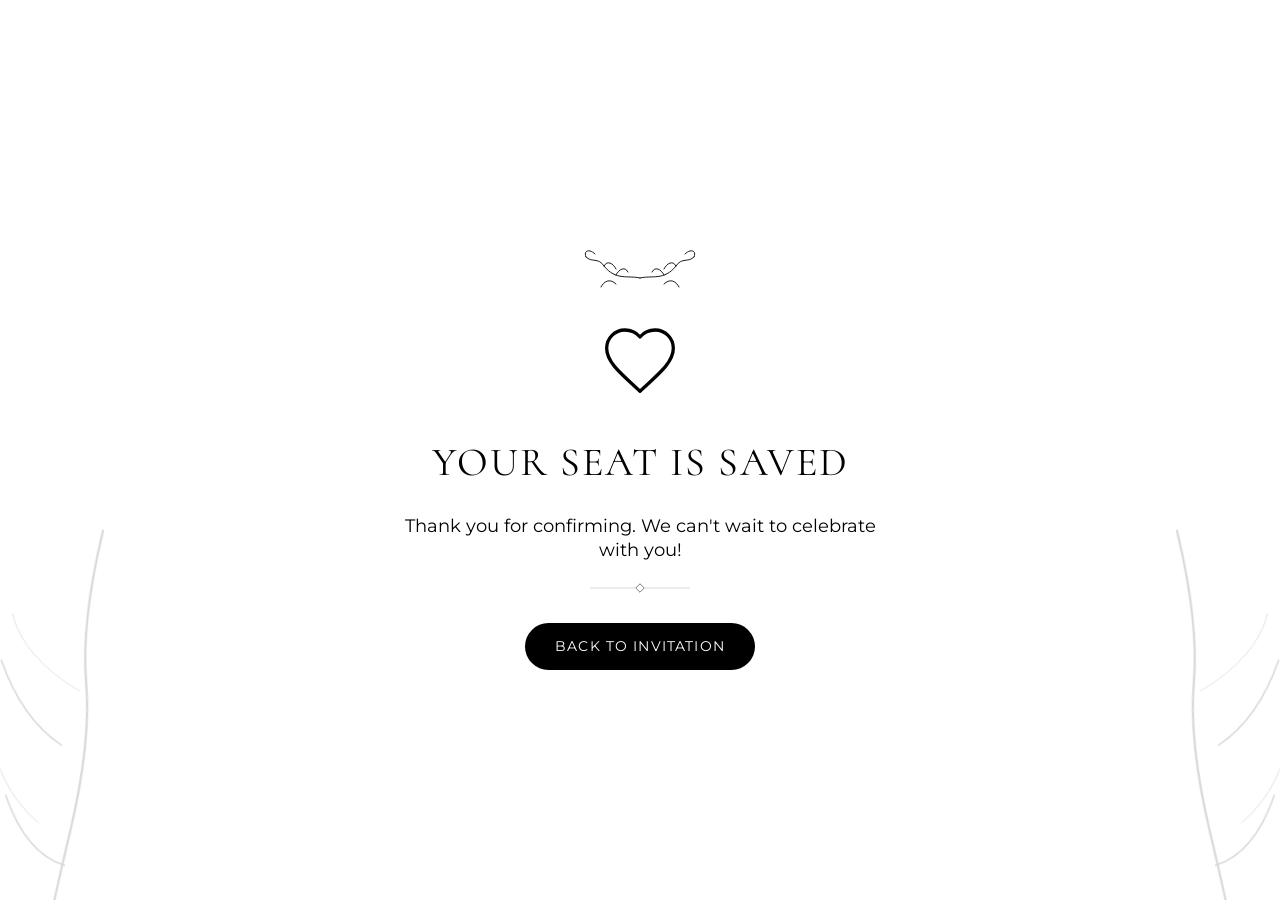
<file: success.html>
<!DOCTYPE html>
<html lang="en">
<head>
    <meta charset="UTF-8">
    <meta name="viewport" content="width=device-width, initial-scale=1.0">
    <title>Reservation Confirmed - Marie Therese & Sleiman</title>
    <link rel="stylesheet" href="styles/style.css">
    <style>
        :root {
            --success-bg: #ffffff;
            --olive-opacity: 0.15;
        }

        body {
            background-color: var(--success-bg);
            margin: 0;
            padding: 0;
            display: flex;
            align-items: center;
            justify-content: center;
            min-height: 100vh;
            overflow: hidden;
            font-family: var(--font-body);
            color: var(--ink);
        }

        .container {
            position: relative;
            z-index: 10;
            text-align: center;
            max-width: 500px;
            width: 90%;
            display: flex;
            flex-direction: column;
            align-items: center;
            gap: 20px;
        }

        /* --- SVGs --- */
        .top-branch {
            width: 120px;
            height: auto;
            opacity: 0;
            transform: translateY(-20px);
            animation: fadeInDown 0.6s ease forwards;
            animation-delay: 0.2s;
        }

        .main-heart {
            width: 80px;
            height: 80px;
            margin: 10px 0;
        }

        .heart-path {
            fill: none;
            stroke: var(--ink);
            stroke-width: 1;
            stroke-linecap: round;
            stroke-linejoin: round;
            stroke-dasharray: 1000;
            stroke-dashoffset: 1000;
            animation: drawStroke 0.8s ease forwards;
            animation-delay: 0.4s;
        }

        /* --- Typography --- */
        h1 {
            font-family: var(--font-title);
            font-size: clamp(1.8rem, 5vw, 2.5rem);
            margin: 0;
            opacity: 0;
            transform: translateY(15px);
            animation: fadeInUp 0.5s ease forwards;
            animation-delay: 0.6s;
            text-transform: uppercase;
            letter-spacing: 0.05em;
        }

        .subtitle {
            font-size: clamp(0.9rem, 3vw, 1.1rem);
            margin: 0;
            opacity: 0;
            animation: fadeIn 0.4s ease forwards;
            animation-delay: 0.8s;
            line-height: 1.4;
        }

        /* --- Divider --- */
        .divider {
            width: 100px;
            height: 10px;
            opacity: 0;
            animation: fadeIn 0.4s ease forwards;
            animation-delay: 0.8s;
        }

        .divider line, .divider rect {
            stroke: currentColor;
            stroke-width: 0.5;
        }

        /* --- Button --- */
        .back-btn {
            display: inline-block;
            margin-top: 10px;
            padding: 12px 30px;
            font-family: var(--font-body);
            font-size: 0.9rem;
            letter-spacing: 0.08em;
            color: #fff;
            background: #000;
            border-radius: 999px;
            text-decoration: none;
            text-transform: uppercase;
            opacity: 0;
            animation: fadeIn 0.3s ease forwards;
            animation-delay: 1s;
            transition: transform 0.3s ease, background 0.3s ease, box-shadow 0.3s ease;
        }

        .back-btn:hover {
            transform: translateY(-2px);
            background: #222;
            box-shadow: 0 10px 20px rgba(0,0,0,0.1);
        }

        /* --- Corner Vines --- */
        .vine {
            position: fixed;
            bottom: -50px;
            width: 300px;
            height: auto;
            pointer-events: none;
            opacity: var(--olive-opacity);
            z-index: 1;
        }

        .vine-left {
            left: -30px;
            transform: rotate(-5deg);
        }

        .vine-right {
            right: -30px;
            transform: scaleX(-1) rotate(-5deg);
        }

        .root-path, .root-leaf {
            stroke-dasharray: 1000;
            stroke-dashoffset: 1000;
            animation: drawStroke 1.5s ease forwards;
        }

        /* --- Animations --- */
        @keyframes drawStroke {
            to {
                stroke-dashoffset: 0;
            }
        }

        @keyframes fadeInDown {
            to {
                opacity: 1;
                transform: translateY(0);
            }
        }

        @keyframes fadeInUp {
            to {
                opacity: 1;
                transform: translateY(0);
            }
        }

        @keyframes fadeIn {
            to {
                opacity: 1;
            }
        }

        @media (prefers-reduced-motion: reduce) {
            .top-branch, .heart-path, h1, .subtitle, .divider, .back-btn, .root-path, .root-leaf {
                animation: none !important;
                opacity: 1 !important;
                transform: none !important;
                stroke-dashoffset: 0 !important;
            }
        }

        @media (max-width: 600px) {
            .vine {
                width: 200px;
            }
        }
    </style>
</head>
<body>
    <!-- Corner Vines -->
    <svg class="vine vine-left" viewBox="0 0 200 300" fill="none" stroke="currentColor" stroke-linecap="round" stroke-linejoin="round">
        <path class="root-path" d="M20 350 Q40 280 60 220 T80 120 T100 20" stroke-width="1.5" />
        <path class="root-leaf" d="M55 240 Q30 230 20 190 M60 160 Q35 140 25 100" stroke-width="1.0" />
        <path class="root-leaf" d="M40 210 Q20 190 15 160 M75 125 Q40 100 35 70" stroke-width="0.5" />
    </svg>

    <svg class="vine vine-right" viewBox="0 0 200 300" fill="none" stroke="currentColor" stroke-linecap="round" stroke-linejoin="round">
        <path class="root-path" d="M20 350 Q40 280 60 220 T80 120 T100 20" stroke-width="1.5" />
        <path class="root-leaf" d="M55 240 Q30 230 20 190 M60 160 Q35 140 25 100" stroke-width="1.0" />
        <path class="root-leaf" d="M40 210 Q20 190 15 160 M75 125 Q40 100 35 70" stroke-width="0.5" />
    </svg>

    <main class="container">
        <!-- Top Branch -->
        <svg class="top-branch" viewBox="0 0 200 100" fill="none" stroke="#000" stroke-width="1.5" stroke-linecap="round" stroke-linejoin="round">
            <path d="M100 80 C80 75 60 85 40 60 C30 45 20 55 10 45" />
            <path d="M40 60 C45 50 55 55 60 65 M60 90 C50 80 40 85 35 95 M80 70 C75 60 65 65 60 75 M10 45 C5 35 15 30 25 40" />
            <path d="M100 80 C120 75 140 85 160 60 C170 45 180 55 190 45" />
            <path d="M160 60 C155 50 145 55 140 65 M140 90 C150 80 160 85 165 95 M120 70 C125 60 135 65 140 75 M190 45 C195 35 185 30 175 40" />
        </svg>

        <!-- Animated Heart -->
        <svg class="main-heart" viewBox="0 0 24 24">
            <path class="heart-path" d="M12 21.35l-1.45-1.32C5.4 15.36 2 12.28 2 8.5 2 5.42 4.42 3 7.5 3c1.74 0 3.41.81 4.5 2.09C13.09 3.81 14.76 3 16.5 3 19.58 3 22 5.42 22 8.5c0 3.78-3.4 6.86-8.55 11.54L12 21.35z"/>
        </svg>

        <h1>Your seat is saved</h1>
        
        <p class="subtitle">Thank you for confirming. We can't wait to celebrate with you!</p>

        <!-- Divider -->
        <svg class="divider" viewBox="0 0 100 10" preserveAspectRatio="none">
            <line x1="0" y1="5" x2="45" y2="5" opacity="0.3" />
            <rect x="47" y="2" width="6" height="6" transform="rotate(45 50 5)" fill="none" />
            <line x1="55" y1="5" x2="100" y2="5" opacity="0.3" />
        </svg>

        <a href="index.html" class="back-btn">Back to Invitation</a>
    </main>
</body>
</html>
</file>
<file: styles/style.css>
*,
*::before,
*::after {
  box-sizing: border-box;
}

html,
body {
  margin: 0;
  padding: 0;
  overflow-x: hidden;
  max-width: 100%;
}

/* ==== Fonts === */
@font-face {
  font-family: "Montserrat";
  src: url("/assets/fonts/Montserrat-VariableFont_wght.ttf") format("truetype");
  font-weight: 100 900;
  font-style: normal;
  font-display: swap;
}
@font-face {
  font-family: "Cormorant";
  src: url("/assets/fonts/CormorantSC-Regular.ttf") format("truetype");
  font-weight: 100 900;
  font-style: normal;
  font-display: swap;
}

/* ==== Variables ==== */
:root {
  --font-body: "Montserrat", system-ui, -apple-system, "Segoe UI", sans-serif;
  --font-title:
    "Cormorant", "Montserrat", system-ui, -apple-system, "Segoe UI", sans-serif;

  --bg: #f7f7f7;
  --paper: #fff;
  --ink: #000;

  --gutter: clamp(16px, 4vw, 28px);
  --max: 1100px;
  --radius: 16px;
  --border: 1px solid rgba(0, 0, 0, 0.75);
  --shadow: 0 18px 45px rgba(0, 0, 0, 0.08), 0 2px 0 rgba(0, 0, 0, 0.05);
}

body {
  font-family: var(--font-body);
  color: #222;
  line-height: 1.6;
  background: var(--bg);
}

section {
  padding: 60px var(--gutter);
}

h1,
h2 {
  margin: 0 0 14px;
  letter-spacing: 0.05em;
}

p {
  margin: 0;
}

.entry-slide {
  position: relative;
  min-height: 100vh;
  display: flex;
  align-items: center;
  justify-content: center;
  text-align: center;

  background-image: url("/assets/images/entry-image-second.webp");
  background-position: center center;
  background-repeat: no-repeat;
  background-size: cover;

  color: #fff;
}

.entry-slide::before {
  content: "";
  position: absolute;
  inset: 0;
  background: rgba(0, 0, 0, 0.45);
}

.entry-slide > .content {
  position: relative;
  z-index: 1;
  display: flex;
  flex-direction: column;
  align-items: center;
  gap: 18px;
  padding: 20px 5px;
  max-width: 700px;
  text-shadow: 0 2px 6px rgba(0, 0, 0, 0.7);
}

.entry-slide h1,
.entry-slide h2 {
  font-size: clamp(2rem, 4vw, 3rem);
  margin-bottom: 10px;
}

.entry-slide p {
  font-size: 1.05rem;
}

footer {
  text-align: center;
  padding: 30px var(--gutter);
  font-size: 0.9rem;
  color: #777;
}

#developer {
  font-size: 10px;
}

.wedding-date-container {
  display: flex;
  align-items: center;
  justify-content: center;
  gap: 15px;
}

.wedding-date-container > .line {
  width: 35px;
  height: 1px;
  background-color: #fff;
  box-shadow: 0 2px 6px rgba(0, 0, 0, 0.7);
}

.wedding-date-container > #wedding-date {
  font-family: var(--font-title);
  display: flex;
  align-items: center;
  justify-content: center;
  font-size: clamp(1.6rem, 1.2vw, 2rem);
}

.names-container {
  display: flex;
  flex-direction: column;
  gap: 12px;
}

.names-container > h1 {
  font-family: var(--font-body);
  font-weight: 500;
  margin: 0;
}

.names-container > p {
  width: 40px;
  height: 40px;
  background-color: #000;
  border-radius: 50%;
  display: flex;
  justify-content: center;
  align-items: center;
  align-self: center;
  margin: 0;
}

.names-amps {
  font-family: var(--font-body);
}

#wedding-invitation-text {
  margin-top: 30px;
  font-family: var(--font-body);
}

.quote-container {
  width: 100%;
  display: flex;
  flex-direction: column;
  align-items: center;
  gap: 15px;
}

.quote-container > .quote {
  position: relative;
  font-family: var(--font-title);
  font-size: clamp(1.25rem, 1.3vw, 1.5rem);
  font-style: italic;
  padding: 0 35px;
  line-height: 1.4;
  letter-spacing: 0.02em;
}

.attributioner {
  font-family: var(--font-body);
  font-size: 0.95rem;
  opacity: 0.9;
  letter-spacing: 0.08em;
  text-transform: uppercase;
}

.separator {
  width: 220px;
  height: 1px;
  background-color: #fff;
  margin: 0 auto;
  box-shadow: 0 2px 6px rgba(0, 0, 0, 0.7);
}

.content {
  display: flex;
  flex-direction: column;
  gap: 60px;
  padding-inline: var(--gutter);
  width: min(var(--max), 100%);
  margin-inline: auto;
  padding: 20px;
}

.wedding-cart {
  width: 100%;
  height: auto;
}

.wedding-cart > img {
  width: 100%;
  box-shadow: 0 2px 6px rgba(0, 0, 0, 0.2);
  border-radius: 10px;
}

/* ======== Wedding Information ======== */

.wedding-information-container {
  width: 100%;
  display: grid;
  grid-template-columns: repeat(3, minmax(0, 1fr));
  gap: 45px;
}

@media (max-width: 900px) {
  .wedding-information-container {
    grid-template-columns: 1fr;
  }
}

.wedding-info {
  background: var(--paper);
  color: var(--ink);
  border: var(--border);
  border-radius: var(--radius);
  padding: 26px 22px;
  min-width: 0;
  box-shadow: var(--shadow);
}

.wedding-info > img {
  width: 100%;
  height: auto;
}



.wedding-info .title {
  font-family: var(--font-title);
  font-size: 1.7rem;
  letter-spacing: 0.08em;
  text-transform: uppercase;
  text-align: center;
  margin-bottom: 18px;
  position: relative;
  padding-bottom: 12px;
}

.wedding-info .title::after {
  content: "";
  position: absolute;
  left: 50%;
  bottom: 0;
  transform: translateX(-50%);
  width: 90px;
  height: 1px;
  background: rgba(0, 0, 0, 0.8);
}

.wedding-info .info-items {
  display: flex;
  flex-direction: column;
  align-items: center;
  gap: 16px;
}

.wedding-info .info-item {
  width: 100%;
  display: flex;
  flex-direction: column;
  align-items: center;
  text-align: center;
  gap: 10px;
  padding: 14px 10px;
  border-radius: 12px;
  min-width: 0;
}

.wedding-info .info-item:hover {
  background: rgba(0, 0, 0, 0.03);
}

.wedding-info .info-item svg {
  width: 44px;
  height: 44px;
}

.wedding-info .location-name,
.wedding-info .time-text {
  margin: 0;
  font-family: var(--font-body);
  font-size: 1rem;
  line-height: 1.35;
  text-align: center;
  width: 100%;
  white-space: nowrap;
  overflow-x: auto;
  max-width: 100%;
  padding-bottom: 2px;
}

.wedding-info .time-lines {
  display: flex;
  flex-direction: column;
  align-items: center;
  gap: 6px;
  max-width: 100%;
}

.wedding-info .locate-on-map-button {
  width: fit-content;
  margin-top: 2px;
  font-family: var(--font-body);
  font-size: 0.9rem;
  letter-spacing: 0.03em;
  color: #fff;
  text-decoration: none;
  background: #000;
  border: 1px solid rgba(0, 0, 0, 0.9);
  border-radius: 999px;
  padding: 10px 14px;
  text-transform: uppercase;
  transition:
    transform 160ms ease,
    background 160ms ease,
    color 160ms ease,
    box-shadow 160ms ease,
    opacity 160ms ease;
}

.wedding-info .locate-on-map-button:hover {
  transform: translateY(-1px);
  background: #222;
  box-shadow: 0 10px 20px rgba(0, 0, 0, 0.12);
}

.wedding-info .locate-on-map-button:focus-visible {
  outline: 2px solid rgba(0, 0, 0, 0.9);
  outline-offset: 3px;
}

#gifts {
  display: flex;
  flex-direction: column;
  align-items: center;
  gap: 15px;
}

#whish-account {
  text-align: center;
}

/* ======== Reservation (RSVP) ======== */

.reservation {
  background: var(--paper);
  color: var(--ink);
  border: var(--border);
  border-radius: var(--radius);
  padding: 26px 22px;
  min-width: 0;
  box-sizing: border-box;
  box-shadow: var(--shadow);
}

.reservation .slide-title {
  font-family: var(--font-title);
  text-transform: uppercase;
  letter-spacing: 0.08em;
  text-align: center;
  margin: 0 0 10px;
}

.reservation-deadline {
  margin: 0 0 20px;
  text-align: center;
  font-family: var(--font-body);
  opacity: 0.85;
}

#reservation-form {
  display: grid;
  gap: 14px;
}

#reservation-form .input {
  display: grid;
  gap: 8px;
}

#reservation-form .input > input,
#reservation-form .input > select {
  height: 40px;
}

#reservation-form label {
  font-family: var(--font-body);
  text-transform: uppercase;
  letter-spacing: 0.08em;
  font-size: 0.85rem;
}

.asterisk {
  margin-left: 4px;
}

#reservation-form input[type="text"],
#reservation-form select,
#reservation-form textarea {
  width: 100%;
  padding: 12px 14px;
  border-radius: 12px;
  border: 1px solid rgba(0, 0, 0, 0.65);
  background: #fff;
  color: #000;
  font-family: var(--font-body);
  outline: none;
  transition:
    border-color 160ms ease,
    box-shadow 160ms ease,
    transform 160ms ease;
}

#reservation-form textarea {
  min-height: 120px;
  resize: vertical;
}

#reservation-form input[type="text"]:focus,
#reservation-form select:focus,
#reservation-form textarea:focus {
  border-color: rgba(0, 0, 0, 0.95);
  box-shadow: 0 0 0 4px rgba(0, 0, 0, 0.08);
}

/* Attending options */

#attending > label {
  text-align: center;
}

.attending-selection-container {
  display: grid;
  grid-template-columns: repeat(2, minmax(0, 1fr));
  gap: 12px;
  margin-top: 6px;
}

@media (max-width: 520px) {
  .attending-selection-container {
    grid-template-columns: 1fr;
  }
}

.attending-radio-container {
  display: grid;
}

.heart-label {
  display: flex;
  flex-direction: column;
  align-items: center;
  justify-content: center;
  gap: 10px;
  padding: 18px 14px;
  border-radius: 16px;
  border: 1px solid rgba(0, 0, 0, 0.65);
  background: rgba(0, 0, 0, 0.02);
  cursor: pointer;
  user-select: none;
  text-align: center;
  transition:
    transform 160ms ease,
    background 160ms ease,
    border-color 160ms ease,
    box-shadow 160ms ease;
}

.heart-label p {
  margin: 0;
  font-family: var(--font-body);
  white-space: nowrap;
}

.heart-label:hover {
  transform: translateY(-1px);
  background: rgba(0, 0, 0, 0.03);
}

.heart-label:active {
  transform: translateY(0);
}

.heart {
  height: 26px;
  display: grid;
  place-items: center;
}

.heart::before {
  content: "♥";
  font-size: 24px;
  line-height: 1;
  color: rgba(0, 0, 0, 0.18);
  transform: translateY(7px) scale(0.95);
  opacity: 0.55;
  transition:
    transform 220ms cubic-bezier(0.2, 0.9, 0.2, 1),
    opacity 220ms ease,
    color 220ms ease;
}

#attending input[type="radio"]:focus-visible + .heart-label {
  outline: 2px solid rgba(0, 0, 0, 0.95);
  outline-offset: 3px;
}

#attending input[type="radio"]:checked + .heart-label {
  background: rgba(0, 0, 0, 0.06);
  border-color: rgba(0, 0, 0, 0.95);
  box-shadow: 0 12px 26px rgba(0, 0, 0, 0.08);
}

#attending input[type="radio"]:checked + .heart-label .heart::before {
  color: rgba(0, 0, 0, 0.95);
  opacity: 1;
  transform: translateY(0) scale(1.08);
}

/* Submit button */

#rsvp-btn {
  margin-top: 6px;
  width: 100%;
  padding: 12px 16px;
  border-radius: 999px;
  border: 1px solid rgba(0, 0, 0, 0.95);
  background: #000;
  color: #fff;
  font-family: var(--font-body);
  text-transform: uppercase;
  letter-spacing: 0.08em;
  cursor: pointer;
  transition:
    transform 160ms ease,
    background 160ms ease,
    box-shadow 160ms ease,
    opacity 160ms ease;
}

#rsvp-btn:hover {
  transform: translateY(-1px);
  background: #222;
  box-shadow: 0 14px 30px rgba(0, 0, 0, 0.14);
}

#rsvp-btn:active {
  transform: translateY(0);
}

#rsvp-btn:focus-visible {
  outline: 2px solid rgba(0, 0, 0, 0.95);
  outline-offset: 3px;
}

/* ======== Background Music Button ======== */
#music-toggle {
  position: fixed;
  right: 20px;
  bottom: 20px;
  z-index: 1000;
  width: 58px;
  height: 58px;
  border-radius: 50%;
  border: 1px solid rgba(255, 255, 255, 0.4);
  background: rgba(255, 255, 255, 0.65);
  backdrop-filter: blur(12px);
  -webkit-backdrop-filter: blur(12px);
  box-shadow:
    0 8px 32px rgba(0, 0, 0, 0.1),
    inset 0 0 0 1px rgba(255, 255, 255, 0.6);
  display: flex;
  align-items: center;
  justify-content: center;
  cursor: pointer;
  transition: all 0.4s cubic-bezier(0.25, 0.8, 0.25, 1);
  color: #444;
  outline: none;
}

#music-toggle:hover {
  transform: translateY(-2px) scale(1.05);
  background: rgba(255, 255, 255, 0.85);
  box-shadow:
    0 12px 36px rgba(0, 0, 0, 0.15),
    inset 0 0 0 1px rgba(255, 255, 255, 0.8);
  color: #111;
}

#music-toggle:active {
  transform: translateY(0) scale(0.95);
}

#music-toggle svg {
  width: 26px;
  height: 26px;
  position: absolute;
  transition:
    opacity 0.4s ease,
    transform 0.4s cubic-bezier(0.34, 1.56, 0.64, 1);
}

/* Paused state (Muted Icon) */
#music-toggle .icon-pause {
  opacity: 1;
  transform: scale(1) rotate(0);
}

#music-toggle .icon-play {
  opacity: 0;
  transform: scale(0.5) rotate(-45deg);
}

/* Playing state (Musical Note) */
#music-toggle.is-playing .icon-pause {
  opacity: 0;
  transform: scale(0.5) rotate(45deg);
}

#music-toggle.is-playing .icon-play {
  opacity: 1;
  transform: scale(1) rotate(0);
}

/* Gentle pulse animation when playing */
@keyframes musicPulse {
  0% {
    box-shadow: 0 0 0 0 rgba(255, 255, 255, 0.7);
  }
  70% {
    box-shadow: 0 0 0 15px rgba(255, 255, 255, 0);
  }
  100% {
    box-shadow: 0 0 0 0 rgba(255, 255, 255, 0);
  }
}

#music-toggle.is-playing {
  animation: musicPulse 2.5s infinite;
}

/* ======== New Scroll Entrance Animations ======== */
.animate-section,
.animate-section .stagger-child {
  opacity: 0;
  will-change: transform, opacity, filter;
  transition:
    opacity 0.8s cubic-bezier(0.22, 1, 0.36, 1),
    transform 0.8s cubic-bezier(0.22, 1, 0.36, 1),
    filter 0.8s cubic-bezier(0.22, 1, 0.36, 1);
}

.animate-section {
  transition-delay: 0ms;
}

.animate-section .stagger-child {
  /* section starts at 0ms, children start staggering afterwards */
  transition-delay: calc(150ms + (var(--stagger, 0) * 120ms));
}

.animate-section.is-visible,
.animate-section.is-visible .stagger-child {
  opacity: 1;
  transform: none !important;
  filter: none !important;
}

/* 1. fade-scale */
.animate-section.fade-scale {
  transform: scale(0.96);
}
.animate-section.fade-scale .stagger-child {
  transform: scale(0.98);
}

/* 2. slide-up */
.animate-section.slide-up {
  transform: translateY(40px);
}
.animate-section.slide-up .stagger-child {
  transform: translateY(20px);
}

/* 3. slide-left */
.animate-section.slide-left {
  transform: translateX(-50px);
}
.animate-section.slide-left .stagger-child {
  transform: translateX(-20px);
}

/* 4. slide-right */
.animate-section.slide-right {
  transform: translateX(50px);
}
.animate-section.slide-right .stagger-child {
  transform: translateX(20px);
}

/* 5. blur-scale */
.animate-section.blur-scale {
  transform: scale(0.96);
  filter: blur(6px);
}
.animate-section.blur-scale .stagger-child {
  filter: blur(3px);
}

@media (prefers-reduced-motion: reduce) {
  .animate-section,
  .animate-section .stagger-child {
    transition: opacity 0.4s ease !important;
    transition-delay: 0s !important;
    transform: none !important;
    filter: none !important;
  }
}

/* ======== Loading Screen ======== */
body.loading {
  overflow: hidden;
  height: 100vh;
}

#loading-screen {
  position: fixed;
  inset: 0;
  width: 100vw;
  height: 100vh;
  background: #fff;
  z-index: 9999;
  display: flex;
  align-items: center;
  justify-content: center;
  transition:
    opacity 0.8s ease,
    visibility 0.8s ease;
}

#loading-screen.hidden {
  opacity: 0;
  visibility: hidden;
}

.loader-content {
  position: relative;
  width: 200px;
  height: 100px;
  display: flex;
  align-items: center;
  justify-content: center;
}

.loader-heart {
  width: 40px;
  height: 40px;
  position: absolute;
  z-index: 2;
  animation: loaderPulse 1.2s ease-in-out infinite;
}

@keyframes loaderPulse {
  0%,
  100% {
    transform: scale(1);
  }
  50% {
    transform: scale(1.12);
  }
}

.olive-branches {
  width: 100%;
  height: 100%;
  position: absolute;
  z-index: 1;
}

.branch-path {
  stroke-dasharray: 200;
  stroke-dashoffset: 200;
  animation: drawOliveBranch 1.8s ease forwards;
}

.leaf-path {
  stroke-dasharray: 100;
  stroke-dashoffset: 100;
  animation: drawOliveBranch 1.2s ease forwards 0.6s;
}

@keyframes drawOliveBranch {
  to {
    stroke-dashoffset: 0;
  }
}

@media (prefers-reduced-motion: reduce) {
  .loader-heart {
    animation: none !important;
  }
  .branch-path,
  .leaf-path {
    animation: none !important;
    stroke-dashoffset: 0 !important;
  }
}

/* ======== Card Redesign ======== */
.card-bg-root {
  position: absolute;
  bottom: 0;
  left: 0;
  width: 100%;
  height: 100%;
  z-index: 1;
  opacity: 0.12;
  pointer-events: none;
  color: var(--ink);
}

.root-path {
  stroke-dasharray: 400;
  stroke-dashoffset: 400;
}
.root-leaf {
  stroke-dasharray: 100;
  stroke-dashoffset: 100;
}

.animate-section.is-visible .root-path {
  animation: drawCardRoot 2s cubic-bezier(0.22, 1, 0.36, 1) forwards 0.5s;
}
.animate-section.is-visible .root-leaf {
  animation: drawCardRoot 1.2s cubic-bezier(0.22, 1, 0.36, 1) forwards 1s;
}

@keyframes drawCardRoot {
  to {
    stroke-dashoffset: 0;
  }
}

.ceremony-subtitle {
  font-family: var(--font-title);
  font-style: italic;
  font-size: 1.1rem;
  color: rgba(0, 0, 0, 0.6);
  text-align: center;
  margin-bottom: -15px;
  letter-spacing: 0.05em;
  font-weight: 500;
}

.wedding-info .title {
  letter-spacing: 0.15em;
}

.card-divider {
  width: 100%;
  display: flex;
  justify-content: center;
  margin: 15px 0 10px;
  color: var(--ink);
  opacity: 0.8;
}
.card-divider svg {
  width: 140px;
  height: 10px;
}

@media (prefers-reduced-motion: reduce) {
  .root-path,
  .root-leaf {
    animation: none !important;
    stroke-dashoffset: 0 !important;
  }
}
</file>
